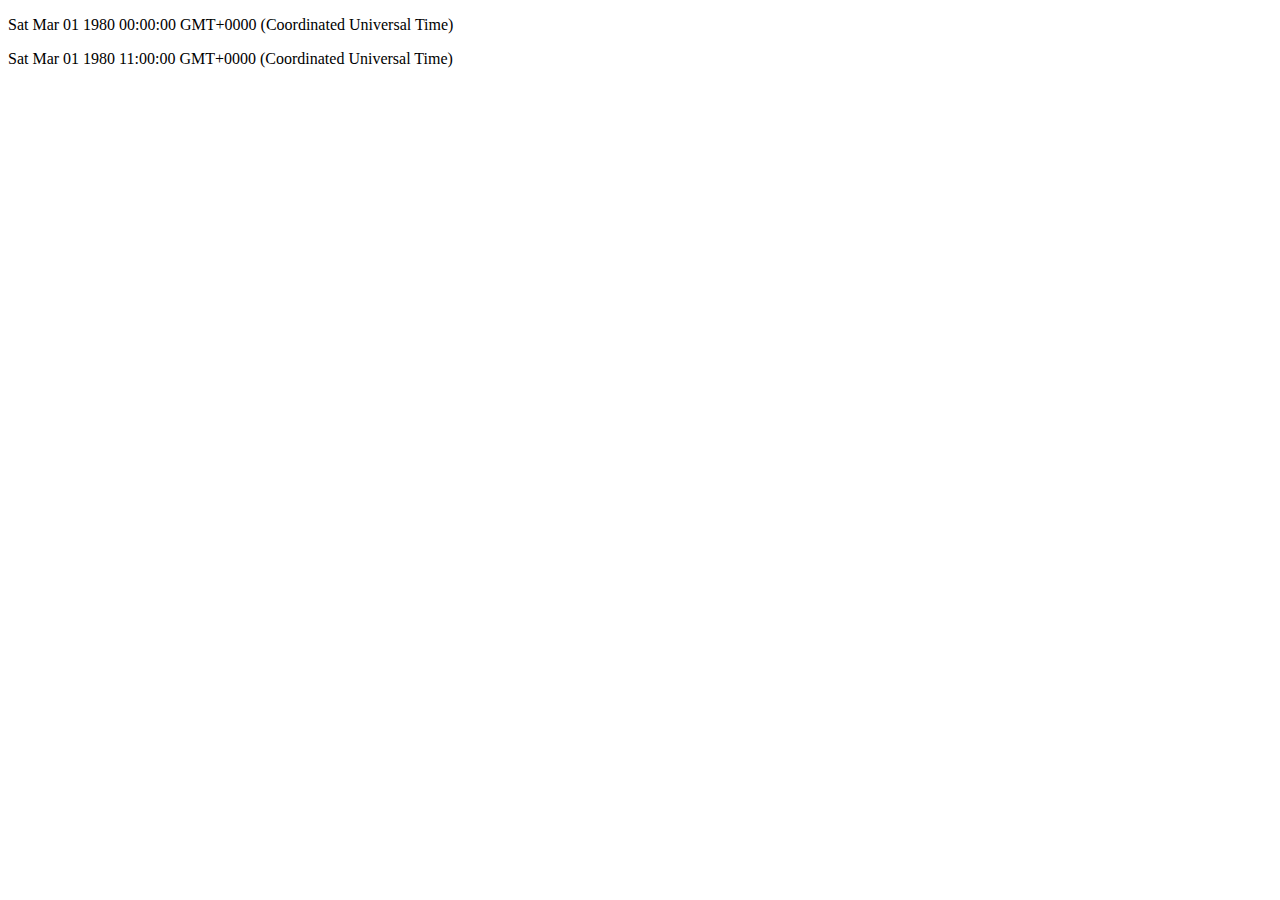
<file: js-datetime.html>
<!DOCTYPE html>
<html>
    <head>

    </head>
    <body>
        <p id="output"></p>
        <p id="output2"></p>
        <script>

            var dt = new Date(1980,2);

            document.getElementById("output").innerHTML = dt;

            dt.setHours(11);
            document.getElementById("output2").innerHTML = dt;
        </script>

    </body>
</html>
</file>
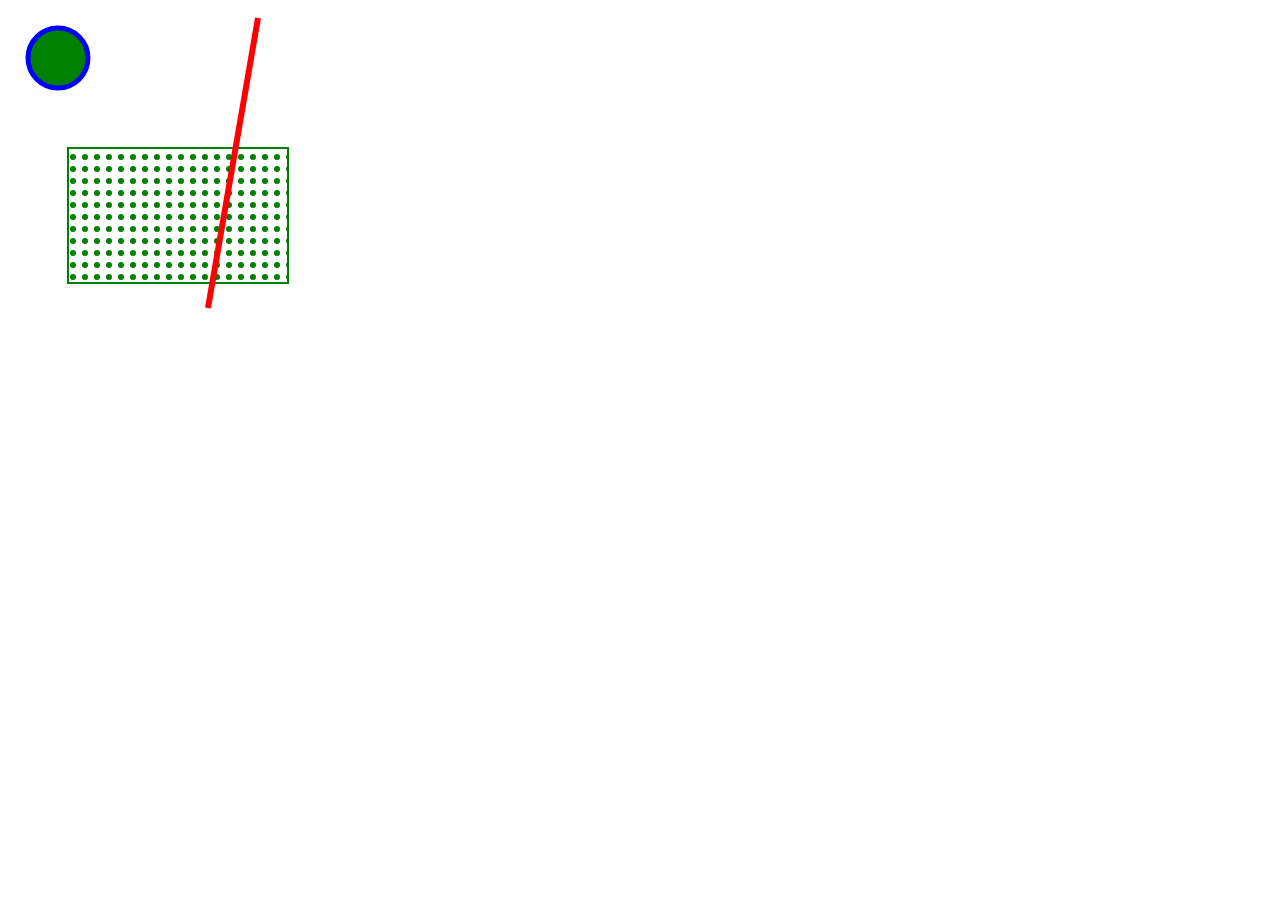
<file: svg.html>
<!DOCTYPE html>
<html>
    <head>

    </head>
    <body>

        <svg width="500" height="500">
        <defs>
            <pattern id="pattern1" x="0" y="0" width="12" height="12" patternUnits="userSpaceOnUse">
                <circle cx="5" cy="5" r="3" stroke="0" fill="green"/>
            </pattern>
        </defs>

            <circle cx="50" cy="50" r="30" stroke="blue" stroke-width="5" fill="green" />
            <rect x="60" y="140" width="220" height="135" stroke="green" stroke-width="2" style="fill: url(#pattern1)"/>
            <line x1="250" y1="10" x2="200" y2="300" stroke="red" stroke-width="6" /> 
        </svg>
        
    </body>
</html>
</file>
